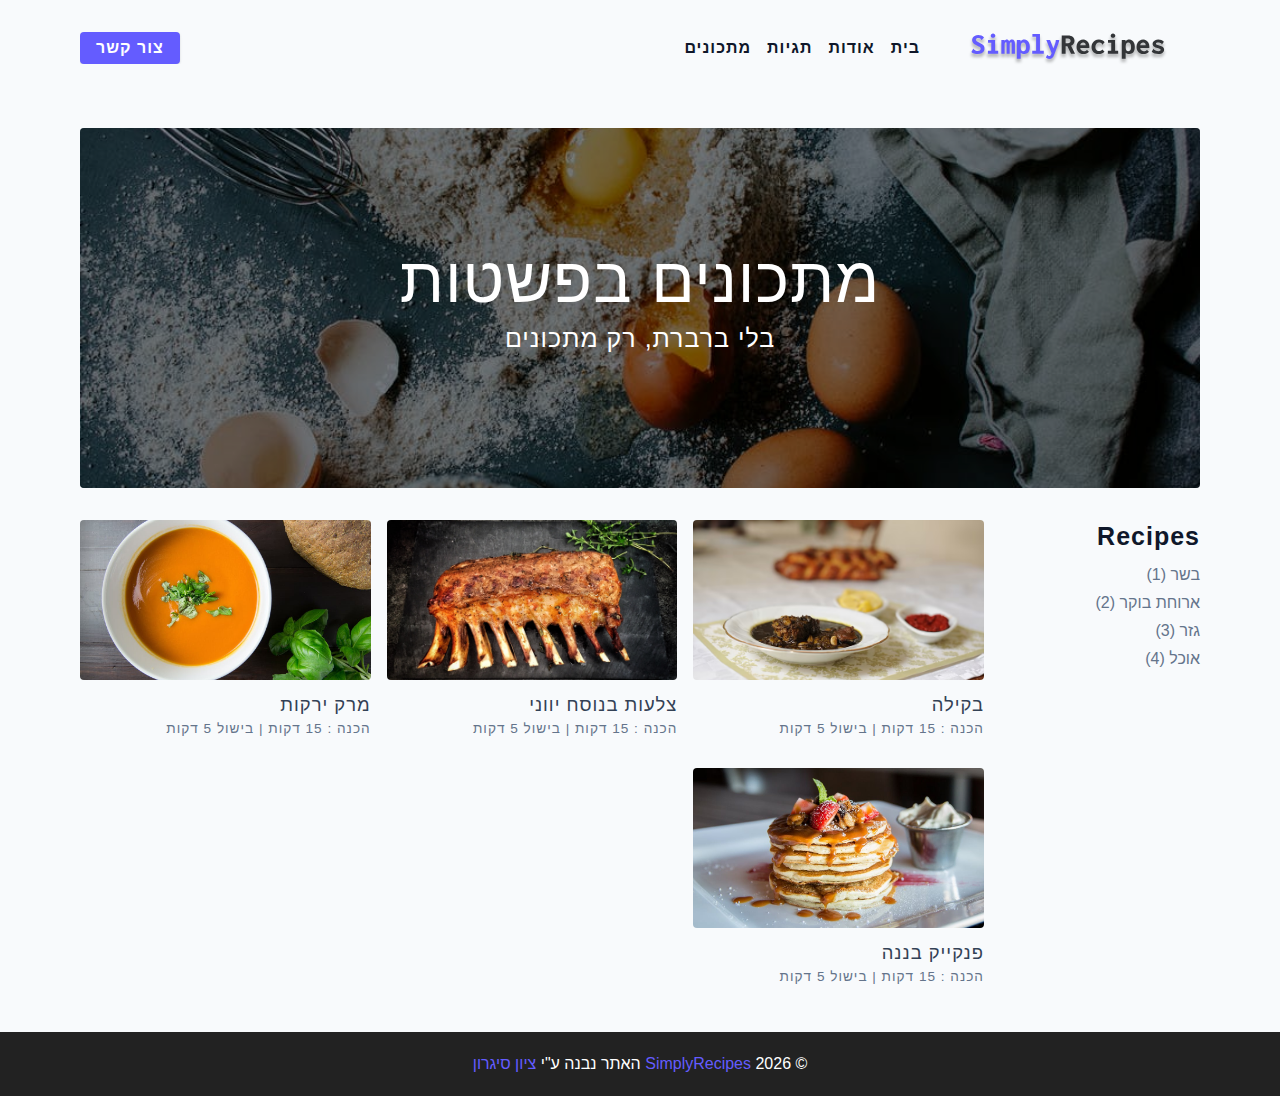
<file: index.html>
<!DOCTYPE html>
<html lang="he">
  <head>
    <meta charset="UTF-8" />
    <meta http-equiv="X-UA-Compatible" content="IE=edge" />
    <meta name="viewport" content="width=device-width, initial-scale=1.0" />
    <title>מתכונים בפשטות</title>
    <!-- favicon -->
    <link rel="shortcut icon" href="./assets/favicon.ico" type="image/x-icon" />
    <!-- normalize -->
    <link rel="stylesheet" href="./css/normalize.css" />
    <!-- font-awesome -->
    <link
      rel="stylesheet"
      href="https://cdnjs.cloudflare.com/ajax/libs/font-awesome/5.14.0/css/all.min.css"
    />
    <!-- main css -->
    <link rel="stylesheet" href="./css/main.css" />
  </head>
  <body dir="rtl">
  <!-- Nav -->
    <div class="navbar">
      <div class="nav-center">
        <!-- header -->
        <div class="nav-header">
          <a href="../recipes/" class="nav-logo">
            <img src="./assets/logo.svg" alt="מתכונים בפשטות">
          </a>
        <button type="button" class="btn nav-btn">
          <i class="fas fa-align-justify"></i>
        </button>
        </div>
        <!-- links -->
        <div class="nav-links">
          <a href="../recipes/" class="nav-link">בית</a>
          <a href="about.html" class="nav-link">אודות</a>
          <a href="tags.html" class="nav-link">תגיות</a>
          <a href="recipes.html" class="nav-link">מתכונים</a>
          <div class="nav-link contact-link">
            <a href="contact.html" class="btn">צור קשר</a>
          </div>
        </div>
      </div>
    </div>
  <!-- End of Nav -->
  <!-- main -->
    <main class="page">
      <!-- header -->
      <header class="hero">
        <div class="hero-container">
          <div class="hero-text">
            <h1>מתכונים בפשטות</h1>
            <h4>בלי ברברת, רק מתכונים</h4>
          </div>
        </div>
      </header>
      <!-- end of header -->
      <!-- recipes container -->
        <section class="recipes-container">
          <!-- tag container -->
          <div class="tags-container">
            <h4>Recipes</h4>
            <div class="tags-list">
              <a href="tag-template.html">בשר (1)</a>
              <a href="tag-template.html">ארוחת בוקר (2)</a>
              <a href="tag-template.html">גזר (3)</a>
              <a href="tag-template.html">אוכל (4)</a>
            </div>
          </div>
          <!-- end of tag container -->
          <!-- resipes-list -->
          <div class="recipes-list">
            <!-- single recipe -->
            <a href="bkila.html" class="recipe">
              <img src="./assets/recipes/bkila.jpg" alt="בשר" class="img recipe-img" />
              <h5>בקילה</h5>
              <p>הכנה : 15 דקות | בישול 5 דקות</p>
            </a>
            <!-- end of single recipe -->
            <!-- single recipe -->
            <a href="single-recipe.html" class="recipe">
              <img src="./assets/recipes/recipe-2.jpeg" alt="בשר" class="img recipe-img" />
              <h5> צלעות בנוסח יווני</h5>
              <p>הכנה : 15 דקות | בישול 5 דקות</p>
            </a>
            <!-- end of single recipe -->
            <!-- single recipe -->
            <a href="single-recipe.html" class="recipe">
              <img src="./assets/recipes/recipe-3.jpeg" alt="מרק ירקות" class="img recipe-img" />
              <h5>מרק ירקות </h5>
              <p>הכנה : 15 דקות | בישול 5 דקות</p>
            </a>
            <!-- end of single recipe -->
            <!-- single recipe -->
            <a href="single-recipe.html" class="recipe">
              <img src="./assets/recipes/recipe-4.jpeg" alt="בשר" class="img recipe-img" />
              <h5>פנקייק בננה</h5>
              <p>הכנה : 15 דקות | בישול 5 דקות</p>
            </a>
            <!-- end of single recipe -->
          </div>
          <!-- end of resipes-list -->
        </section>
      <!-- end of recipes cintainer -->

    </main>
  <!-- end of main -->
  <!-- footer -->
  <footer class="page-footer">
    <p>
      &copy; <span id="date"></span> 
      <span class="footer-logo">SimplyRecipes</span>
      האתר נבנה ע"י <a href="tzionsigron.com">ציון סיגרון</a>
      </p>
  </footer>
  <script src="./js/app.js"></script>
  </body>
</html>
</file>
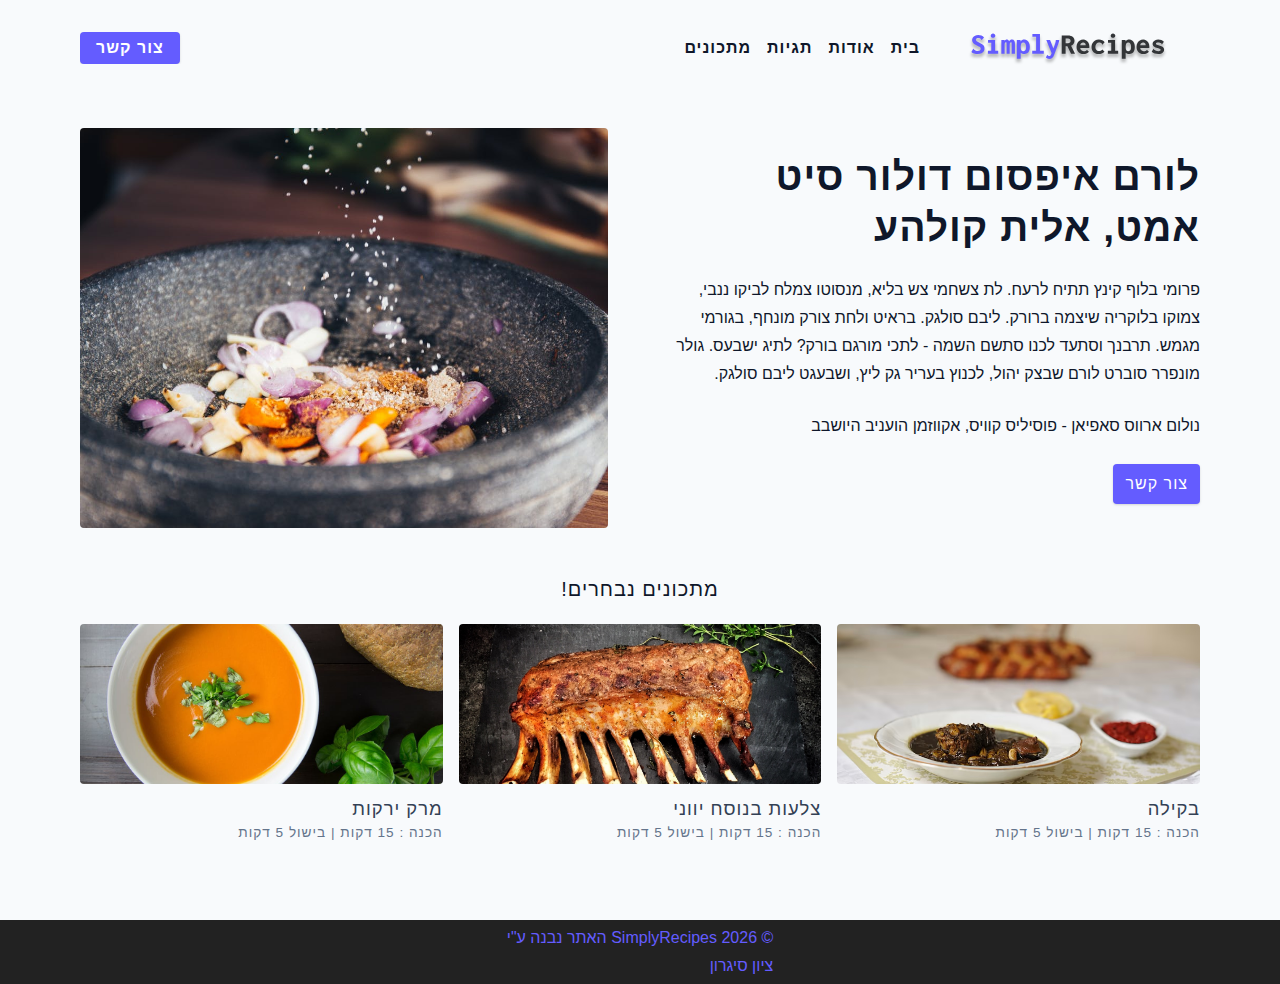
<file: about.html>
<!DOCTYPE html>
<html lang="he">
  <head>
    <meta charset="UTF-8" />
    <meta http-equiv="X-UA-Compatible" content="IE=edge" />
    <meta name="viewport" content="width=device-width, initial-scale=1.0" />
    <title>אודות</title>
    <!-- favicon -->
    <link rel="shortcut icon" href="./assets/favicon.ico" type="image/x-icon" />
    <!-- normalize -->
    <link rel="stylesheet" href="./css/normalize.css" />
    <!-- font-awesome -->
    <link
      rel="stylesheet"
      href="https://cdnjs.cloudflare.com/ajax/libs/font-awesome/5.14.0/css/all.min.css"
    />
    <!-- main css -->
    <link rel="stylesheet" href="./css/main.css" />
  </head>
  <body dir="rtl">
  <!-- Nav -->
    <div class="navbar">
      <div class="nav-center">
        <!-- header -->
        <div class="nav-header">
          <a href="../recipes/" class="nav-logo">
            <img src="./assets/logo.svg" alt="מתכונים בפשטות">
          </a>
        <button type="button" class="btn nav-btn">
          <i class="fas fa-align-justify"></i>
        </button>
        </div>
        <!-- links -->
        <div class="nav-links">
          <a href="../recipes/" class="nav-link">בית</a>
          <a href="about.html" class="nav-link">אודות</a>
          <a href="tags.html" class="nav-link">תגיות</a>
          <a href="recipes.html" class="nav-link">מתכונים</a>
          <div class="nav-link contact-link">
            <a href="contact.html" class="btn">צור קשר</a>
          </div>
        </div>
      </div>
    </div>
  <!-- End of Nav -->
  <!-- main -->
    <main class="page">
      <section class="about-page">
        <article>
          <h2>לורם איפסום דולור סיט אמט, אלית קולהע  </h2>
          <p>
            פרומי בלוף קינץ תתיח לרעח. לת צשחמי צש בליא, מנסוטו צמלח לביקו ננבי, צמוקו בלוקריה שיצמה ברורק. ליבם סולגק. בראיט ולחת צורק מונחף, בגורמי מגמש. תרבנך וסתעד לכנו סתשם השמה - לתכי מורגם בורק? לתיג ישבעס. גולר מונפרר סוברט לורם שבצק יהול, לכנוץ בעריר גק ליץ, ושבעגט ליבם סולגק. 
          </p>
          <p>נולום ארווס סאפיאן - פוסיליס קוויס, אקווזמן הועניב היושבב</p>
          <a href="contact.html" class="btn">צור קשר</a>
        </article>
        <img src="./assets/about.jpeg" alt="מתכונים נבחרים" class="img about-img">
      </section>
      <section class="featured-recipes">
        <h5 class="featured-title">מתכונים נבחרים!</h5>
        <!-- resipes-list -->
        <div class="recipes-list">
          <!-- single recipe -->
          <a href="bkila.html" class="recipe">
            <img src="./assets/recipes/bkila.jpg" alt="בשר" class="img recipe-img" />
            <h5>בקילה</h5>
            <p>הכנה : 15 דקות | בישול 5 דקות</p>
          </a>
          <!-- end of single recipe -->
          <!-- single recipe -->
          <a href="single-recipe.html" class="recipe">
            <img src="./assets/recipes/recipe-2.jpeg" alt="בשר" class="img recipe-img" />
            <h5> צלעות בנוסח יווני</h5>
            <p>הכנה : 15 דקות | בישול 5 דקות</p>
          </a>
          <!-- end of single recipe -->
          <!-- single recipe -->
          <a href="single-recipe.html" class="recipe">
            <img src="./assets/recipes/recipe-3.jpeg" alt="מרק ירקות" class="img recipe-img" />
            <h5>מרק ירקות </h5>
            <p>הכנה : 15 דקות | בישול 5 דקות</p>
          </a>
          <!-- end of single recipe -->
          <!-- single recipe -->
          <a href="single-recipe.html" class="recipe">
        </div>
        <!-- end of resipes-list -->
      </section>
    </main>
  <!-- end of main -->
  <!-- footer -->
  <footer class="page-footer">
    <p>
      &copy; <span id="date"></span> 
      <span class="footer-logo">SimplyRecipes</span>
      האתר נבנה ע"י <a href="tzionsigron.com">ציון סיגרון</a>
      </p>
  </footer>
  <script src="./js/app.js"></script>
  </body>
</html>
</file>
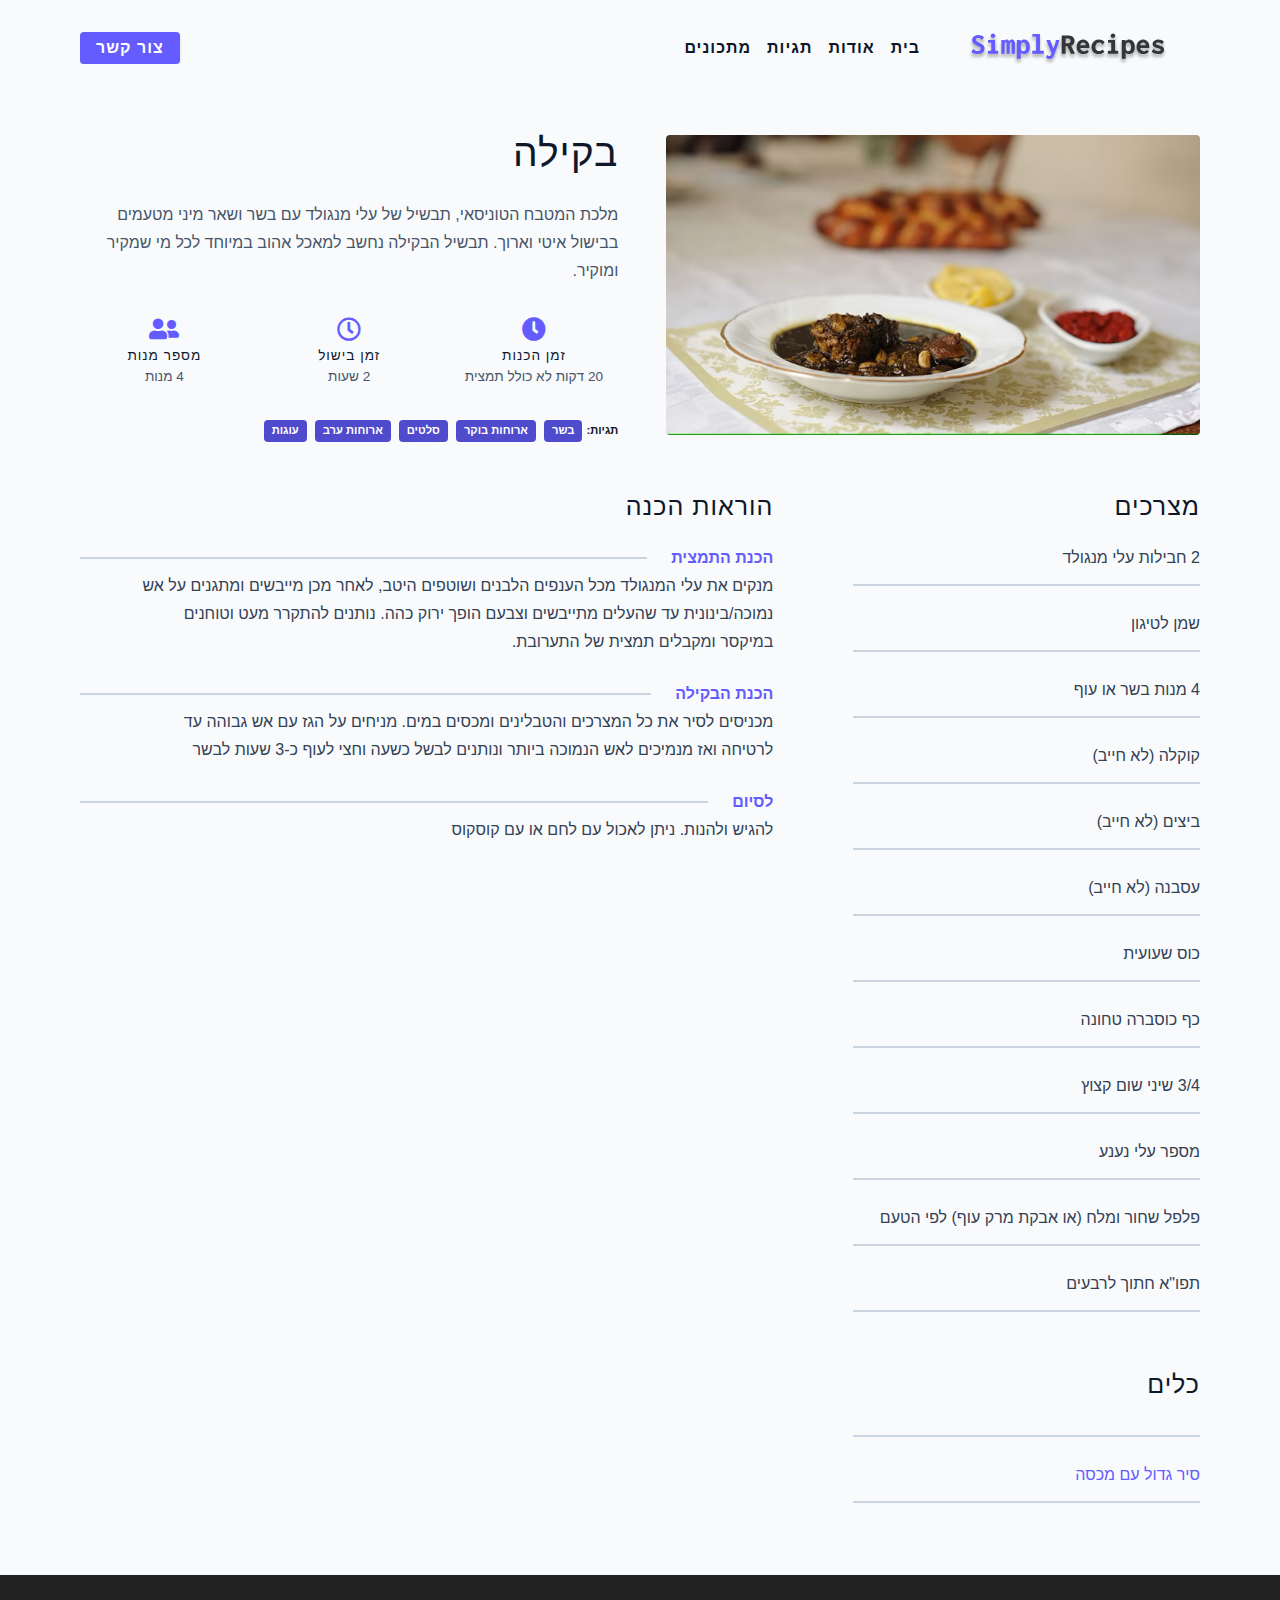
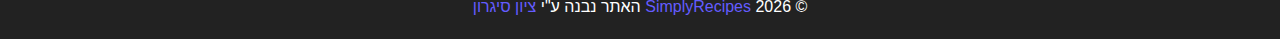
<file: bkila.html>
<!DOCTYPE html>
<html lang="he">
  <head>
    <meta charset="UTF-8" />
    <meta http-equiv="X-UA-Compatible" content="IE=edge" />
    <meta name="viewport" content="width=device-width, initial-scale=1.0" />
    <title>מתכון יחיד</title>
    <!-- favicon -->
    <link rel="shortcut icon" href="./assets/favicon.ico" type="image/x-icon" />
    <!-- normalize -->
    <link rel="stylesheet" href="./css/normalize.css" />
    <!-- font-awesome -->
    <link
      rel="stylesheet"
      href="https://cdnjs.cloudflare.com/ajax/libs/font-awesome/5.14.0/css/all.min.css"
    />
    <!-- main css -->
    <link rel="stylesheet" href="./css/main.css" />
  </head>
  <body dir="rtl">
  <!-- Nav -->
    <div class="navbar">
      <div class="nav-center">
        <!-- header -->
        <div class="nav-header">
          <a href="../recipes/" class="nav-logo">
            <img src="./assets/logo.svg" alt="מתכונים בפשטות">
          </a>
        <button type="button" class="btn nav-btn">
          <i class="fas fa-align-justify"></i>
        </button>
        </div>
        <!-- links -->
        <div class="nav-links">
          <a href="../recipes/" class="nav-link">בית</a>
          <a href="about.html" class="nav-link">אודות</a>
          <a href="tags.html" class="nav-link">תגיות</a>
          <a href="recipes.html" class="nav-link">מתכונים</a>
          <div class="nav-link contact-link">
            <a href="contact.html" class="btn">צור קשר</a>
          </div>
        </div>
      </div>
    </div>
  <!-- End of Nav -->
  <!-- main -->
    <main class="page">
      <div class="recipe-page">
        <section class="recipe-hero">
          <img src="./assets/recipes/bkila.jpg" class="recipe-hero-img" alt="פנקייק">
          <article>
            <h2>בקילה</h2>
            <p>מלכת המטבח הטוניסאי,  תבשיל של עלי מנגולד עם בשר ושאר מיני  מטעמים בבישול איטי וארוך. תבשיל הבקילה נחשב למאכל אהוב במיוחד לכל מי שמקיר ומוקיר. </p>
            <!-- recipe icons -->
            <div class="recipe-icons">
              <!-- single recipe icon -->
              <article>
                <i class="fas fa-clock"></i>
                <h5>זמן הכנות</h5>
                <p>20 דקות לא כולל תמצית</p>
              </article>
              <!-- single recipe icon -->
              <article>
                <i class="far fa-clock"></i>
                <h5>זמן בישול</h5>
                <p>2 שעות</p>
              </article>
              <!-- single recipe icon -->
              <article>
                <i class="fas fa-user-friends"></i>
                <h5>מספר מנות</h5>
                <p>4 מנות</p>
              </article>
            </div>
            <!-- recipe tags -->
            <div class="recipe-tags">
              תגיות: <a href="tag-template.html">בשר</a>
              <a href="tag-template.html">ארוחות בוקר</a>
              <a href="tag-template.html">סלטים</a>
              <a href="tag-template.html">ארוחות ערב</a>
              <a href="tag-template.html">עוגות</a>
            </div>
          </article>
        </section>
        <!-- recipe content -->
        <section class="recipe-content">
          <article class="second-column">
            <div>
              <h4>מצרכים</h4>
              <p class="single-ingredient">
                2 חבילות עלי מנגולד
              </p>
              <p class="single-ingredient">
                שמן לטיגון
              </p>
              <p class="single-ingredient">
                4 מנות בשר או עוף
              </p>
              <p class="single-ingredient">
                קוקלה (לא חייב)
              </p>
              <p class="single-ingredient">
                ביצים (לא חייב)
              </p>
              <p class="single-ingredient">
                עסבנה (לא חייב)
              </p>
              <p class="single-ingredient">
                כוס שעועית
              </p>
              <p class="single-ingredient">
                כף כוסברה טחונה
              </p>
              <p class="single-ingredient">
                3/4 שיני שום קצוץ
              </p>
              <p class="single-ingredient">
                מספר עלי נענע
              </p>
              <p class="single-ingredient">
                פלפל שחור ומלח (או אבקת מרק עוף) לפי הטעם
              </p>
              <p class="single-ingredient">
                תפו"א חתוך לרבעים
              </p>
            </div>
            <div>
              <h4>כלים</h4>
              <p class="single-tool">
              </p>
              <p class="single-tool">
                סיר גדול עם מכסה
              </p>
            </div>
          </article>
          <article>
            <h4>הוראות הכנה</h4>
            <!-- Single instruction -->
            <div class="single-instruction">
              <header>
                <p>הכנת התמצית</p>
                <div></div>
              </header>
              <p>
                מנקים את עלי המנגולד מכל הענפים הלבנים ושוטפים היטב, לאחר מכן מייבשים ומתגנים על אש נמוכה/בינונית עד שהעלים מתייבשים וצבעם הופך ירוק כהה. נותנים להתקרר מעט וטוחנים במיקסר ומקבלים תמצית של התערובת.
              </p>
            </div>
            <!-- Single instruction -->
            <div class="single-instruction">
              <header>
                <p>הכנת הבקילה</p>
                <div></div>
              </header>
              <p>
              מכניסים לסיר את כל המצרכים והטבלינים ומכסים במים. מניחים על הגז עם אש גבוהה עד לרטיחה ואז מנמיכים לאש הנמוכה ביותר ונותנים לבשל כשעה וחצי לעוף כ-3 שעות לבשר
              </p>
            </div>
            <!-- Single instruction -->
            <div class="single-instruction">
              <header>
                <p>לסיום</p>
                <div></div>
              </header>
              <p>
                להגיש ולהנות. ניתן לאכול עם לחם או עם קוסקוס
              </p>
            </div>
          </article>
        </section>
      </div>
    </main>
  <!-- end of main -->
  <!-- footer -->
  <footer class="page-footer">
    <p>
      &copy; <span id="date"></span> 
      <span class="footer-logo">SimplyRecipes</span>
      האתר נבנה ע"י <a href="tzionsigron.com">ציון סיגרון</a>
      </p>
  </footer>
  <script src="./js/app.js"></script>
  </body>
</html>
</file>
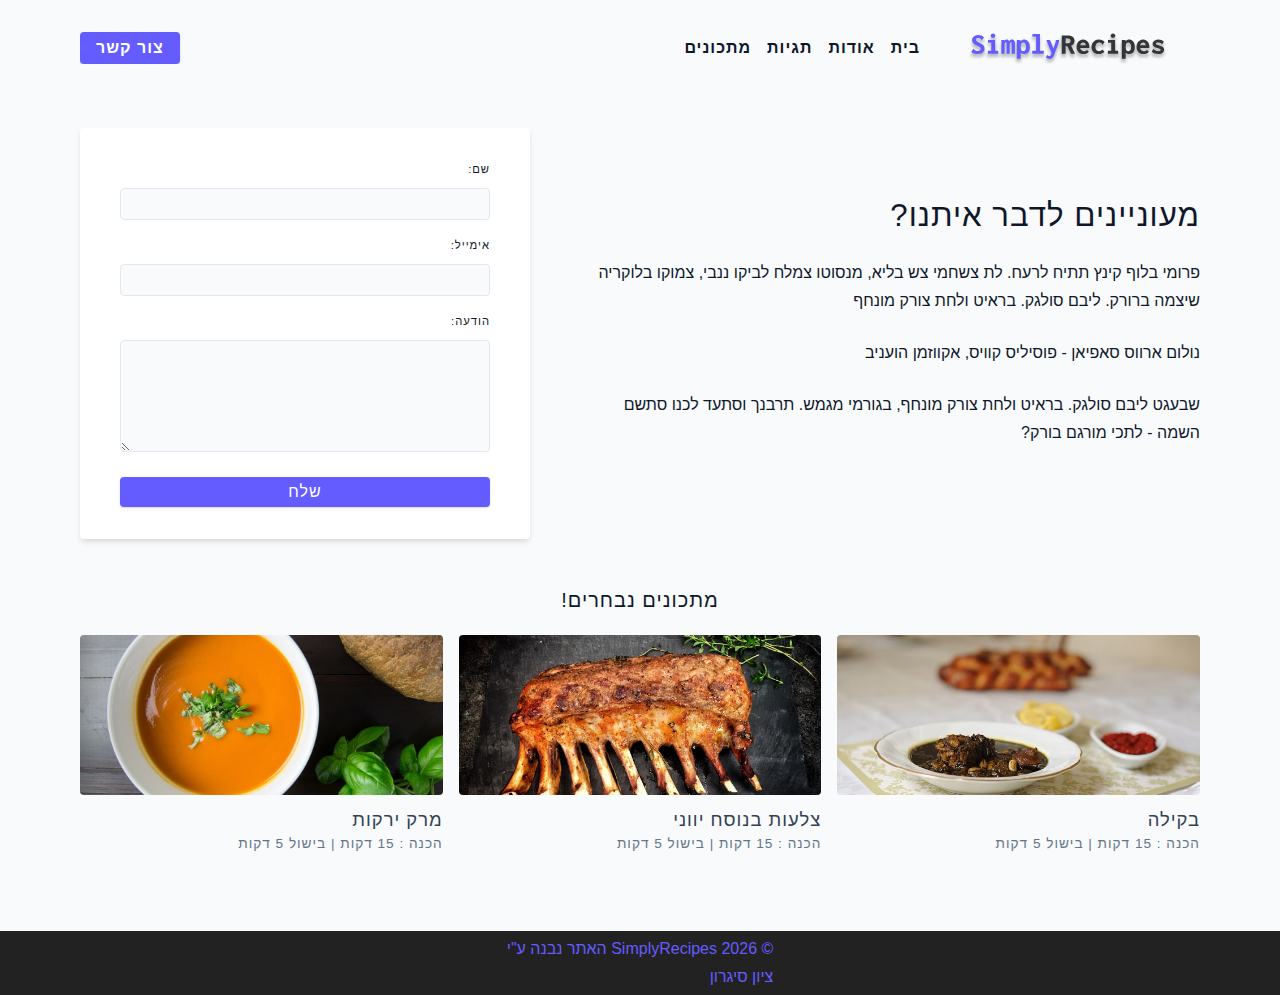
<file: contact.html>
<!DOCTYPE html>
<html lang="he">
  <head>
    <meta charset="UTF-8" />
    <meta http-equiv="X-UA-Compatible" content="IE=edge" />
    <meta name="viewport" content="width=device-width, initial-scale=1.0" />
    <title>צור קשר</title>
    <!-- favicon -->
    <link rel="shortcut icon" href="./assets/favicon.ico" type="image/x-icon" />
    <!-- normalize -->
    <link rel="stylesheet" href="./css/normalize.css" />
    <!-- font-awesome -->
    <link
      rel="stylesheet"
      href="https://cdnjs.cloudflare.com/ajax/libs/font-awesome/5.14.0/css/all.min.css"
    />
    <!-- main css -->
    <link rel="stylesheet" href="./css/main.css" />
  </head>
  <body dir="rtl">
  <!-- Nav -->
    <div class="navbar">
      <div class="nav-center">
        <!-- header -->
        <div class="nav-header">
          <a href="../recipes/" class="nav-logo">
            <img src="./assets/logo.svg" alt="מתכונים בפשטות">
          </a>
        <button type="button" class="btn nav-btn">
          <i class="fas fa-align-justify"></i>
        </button>
        </div>
        <!-- links -->
        <div class="nav-links">
          <a href="../recipes/" class="nav-link">בית</a>
          <a href="about.html" class="nav-link">אודות</a>
          <a href="tags.html" class="nav-link">תגיות</a>
          <a href="recipes.html" class="nav-link">מתכונים</a>
          <div class="nav-link contact-link">
            <a href="contact.html" class="btn">צור קשר</a>
          </div>
        </div>
      </div>
    </div>
  <!-- End of Nav -->
  <!-- main -->
    <main class="page">
      <section class="contact-container">
        <article class="contact-info">
          <h3>מעוניינים לדבר איתנו?</h3>
          <p>פרומי בלוף קינץ תתיח לרעח. לת צשחמי צש בליא, מנסוטו צמלח לביקו ננבי, צמוקו בלוקריה שיצמה ברורק. ליבם סולגק. בראיט ולחת צורק מונחף</p>
          <p>נולום ארווס סאפיאן - פוסיליס קוויס, אקווזמן הועניב</p>
          <p>שבעגט ליבם סולגק. בראיט ולחת צורק מונחף, בגורמי מגמש. תרבנך וסתעד לכנו סתשם השמה - לתכי מורגם בורק?</p>
        </article>
        <article>
          <form class="form contact-form">
            <!-- single form row -->
            <div class="form-row">
              <label for="name" class="form-label">שם: </label>
              <input type="text" name="name" id="name" class="form-input" />
            </div>
            <!-- end of single form row -->
            <!-- single form row -->
            <div class="form-row">
              <label for="email" class="form-label">אימייל: </label>
              <input type="text" name="email" id="email" class="form-input" />
            </div>
            <!-- end of single form row -->
            <!-- textarea form row -->
            <div class="form-row">
              <label for="message" class="form-label">הודעה: </label>
              <textarea name="message" id="message" class="form-textarea"></textarea>
            </div>
            <!-- end of textarea form row -->
            <button type="submit" class="btn btn-block">שלח</button>
          </form>
        </article>
      </section>
      <section class="featured-recipes">
        <h5 class="featured-title">מתכונים נבחרים!</h5>
        <!-- resipes-list -->
        <div class="recipes-list">
          <!-- single recipe -->
          <a href="single-recipe.html" class="recipe">
            <img src="./assets/recipes/bkila.jpg" alt="בשר" class="img recipe-img" />
            <h5>בקילה</h5>
            <p>הכנה : 15 דקות | בישול 5 דקות</p>
          </a>
          <!-- end of single recipe -->
          <!-- single recipe -->
          <a href="bkila.html" class="recipe">
            <img src="./assets/recipes/recipe-2.jpeg" alt="בשר" class="img recipe-img" />
            <h5> צלעות בנוסח יווני</h5>
            <p>הכנה : 15 דקות | בישול 5 דקות</p>
          </a>
          <!-- end of single recipe -->
          <!-- single recipe -->
          <a href="single-recipe.html" class="recipe">
            <img src="./assets/recipes/recipe-3.jpeg" alt="מרק ירקות" class="img recipe-img" />
            <h5>מרק ירקות </h5>
            <p>הכנה : 15 דקות | בישול 5 דקות</p>
          </a>
          <!-- end of single recipe -->
          <!-- single recipe -->
          <a href="single-recipe.html" class="recipe">
        </div>
        <!-- end of resipes-list -->
      </section>
    </main>
  <!-- end of main -->
  <!-- footer -->
  <footer class="page-footer">
    <p>
      &copy; <span id="date"></span> 
      <span class="footer-logo">SimplyRecipes</span>
      האתר נבנה ע"י <a href="tzionsigron.com">ציון סיגרון</a>
      </p>
  </footer>
  <script src="./js/app.js"></script>
  </body>
</html>
</file>
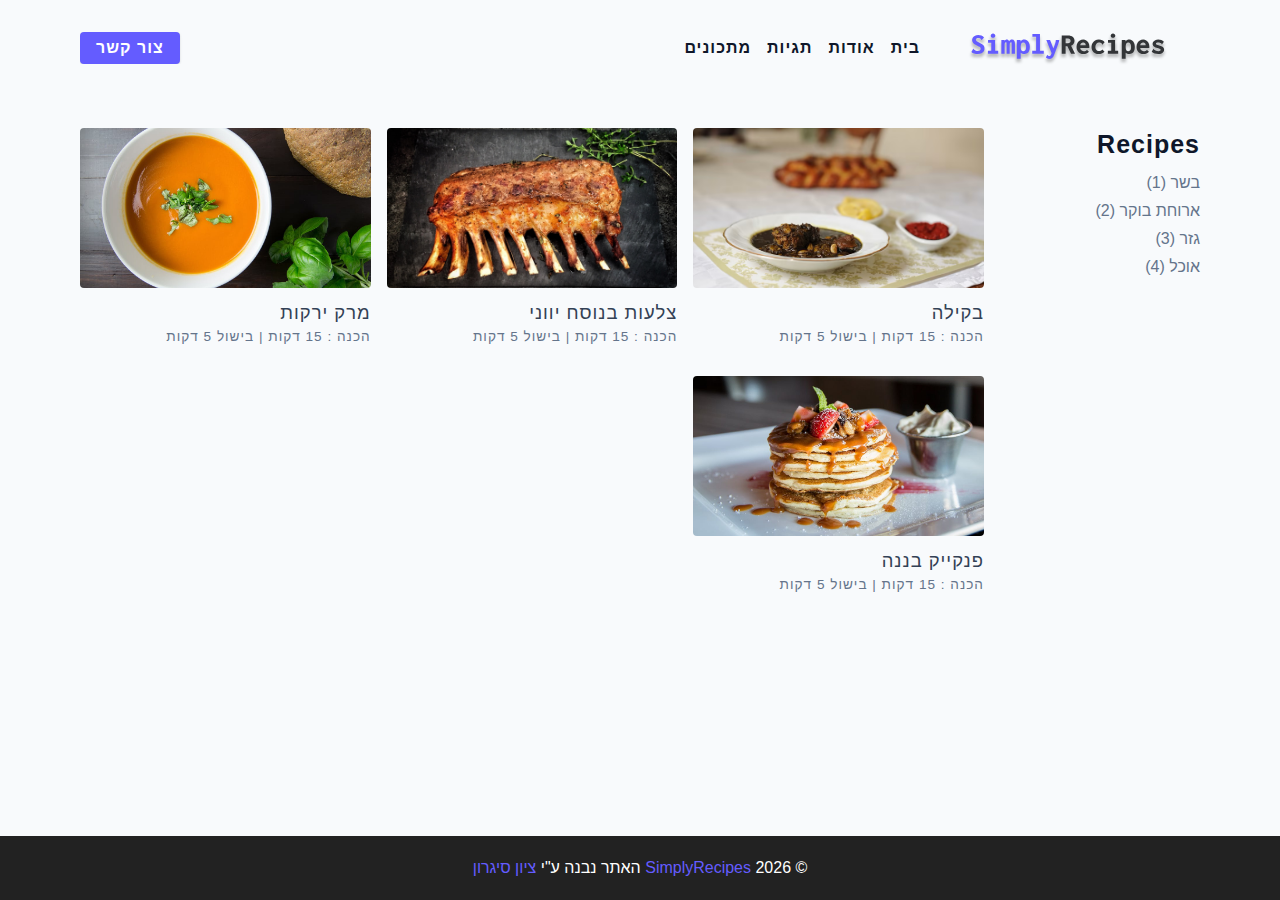
<file: recipes.html>
<!DOCTYPE html>
<html lang="he">
  <head>
    <meta charset="UTF-8" />
    <meta http-equiv="X-UA-Compatible" content="IE=edge" />
    <meta name="viewport" content="width=device-width, initial-scale=1.0" />
    <title>מתכונים</title>
    <!-- favicon -->
    <link rel="shortcut icon" href="./assets/favicon.ico" type="image/x-icon" />
    <!-- normalize -->
    <link rel="stylesheet" href="./css/normalize.css" />
    <!-- font-awesome -->
    <link
      rel="stylesheet"
      href="https://cdnjs.cloudflare.com/ajax/libs/font-awesome/5.14.0/css/all.min.css"
    />
    <!-- main css -->
    <link rel="stylesheet" href="./css/main.css" />
  </head>
  <body dir="rtl">
  <!-- Nav -->
    <div class="navbar">
      <div class="nav-center">
        <!-- header -->
        <div class="nav-header">
          <a href="../recipes/" class="nav-logo">
            <img src="./assets/logo.svg" alt="מתכונים בפשטות">
          </a>
        <button type="button" class="btn nav-btn">
          <i class="fas fa-align-justify"></i>
        </button>
        </div>
        <!-- links -->
        <div class="nav-links">
          <a href="../recipes/" class="nav-link">בית</a>
          <a href="about.html" class="nav-link">אודות</a>
          <a href="tags.html" class="nav-link">תגיות</a>
          <a href="recipes.html" class="nav-link">מתכונים</a>
          <div class="nav-link contact-link">
            <a href="contact.html" class="btn">צור קשר</a>
          </div>
        </div>
      </div>
    </div>
  <!-- End of Nav -->
  <!-- main -->
    <main class="page">
      <!-- recipes container -->
      <section class="recipes-container">
        <!-- tag container -->
        <div class="tags-container">
          <h4>Recipes</h4>
          <div class="tags-list">
            <a href="tag-template.html">בשר (1)</a>
            <a href="tag-template.html">ארוחת בוקר (2)</a>
            <a href="tag-template.html">גזר (3)</a>
            <a href="tag-template.html">אוכל (4)</a>
          </div>
        </div>
        <!-- end of tag container -->
        <!-- resipes-list -->
        <div class="recipes-list">
          <!-- single recipe -->
          <a href="bkila.html" class="recipe">
            <img src="./assets/recipes/bkila.jpg" alt="בשר" class="img recipe-img" />
            <h5>בקילה</h5>
            <p>הכנה : 15 דקות | בישול 5 דקות</p>
          </a>
          <!-- end of single recipe -->
          <!-- single recipe -->
          <a href="single-recipe.html" class="recipe">
            <img src="./assets/recipes/recipe-2.jpeg" alt="בשר" class="img recipe-img" />
            <h5> צלעות בנוסח יווני</h5>
            <p>הכנה : 15 דקות | בישול 5 דקות</p>
          </a>
          <!-- end of single recipe -->
          <!-- single recipe -->
          <a href="single-recipe.html" class="recipe">
            <img src="./assets/recipes/recipe-3.jpeg" alt="מרק ירקות" class="img recipe-img" />
            <h5>מרק ירקות </h5>
            <p>הכנה : 15 דקות | בישול 5 דקות</p>
          </a>
          <!-- end of single recipe -->
          <!-- single recipe -->
          <a href="single-recipe.html" class="recipe">
            <img src="./assets/recipes/recipe-4.jpeg" alt="בשר" class="img recipe-img" />
            <h5>פנקייק בננה</h5>
            <p>הכנה : 15 דקות | בישול 5 דקות</p>
          </a>
          <!-- end of single recipe -->
        </div>
        <!-- end of resipes-list -->
      </section>
    <!-- end of recipes cintainer -->
  </main>
  <!-- end of main -->
  <!-- footer -->
  <footer class="page-footer">
    <p>
      &copy; <span id="date"></span> 
      <span class="footer-logo">SimplyRecipes</span>
      האתר נבנה ע"י <a href="tzionsigron.com">ציון סיגרון</a>
      </p>
  </footer>
  <script src="./js/app.js"></script>
  </body>
</html>
</file>
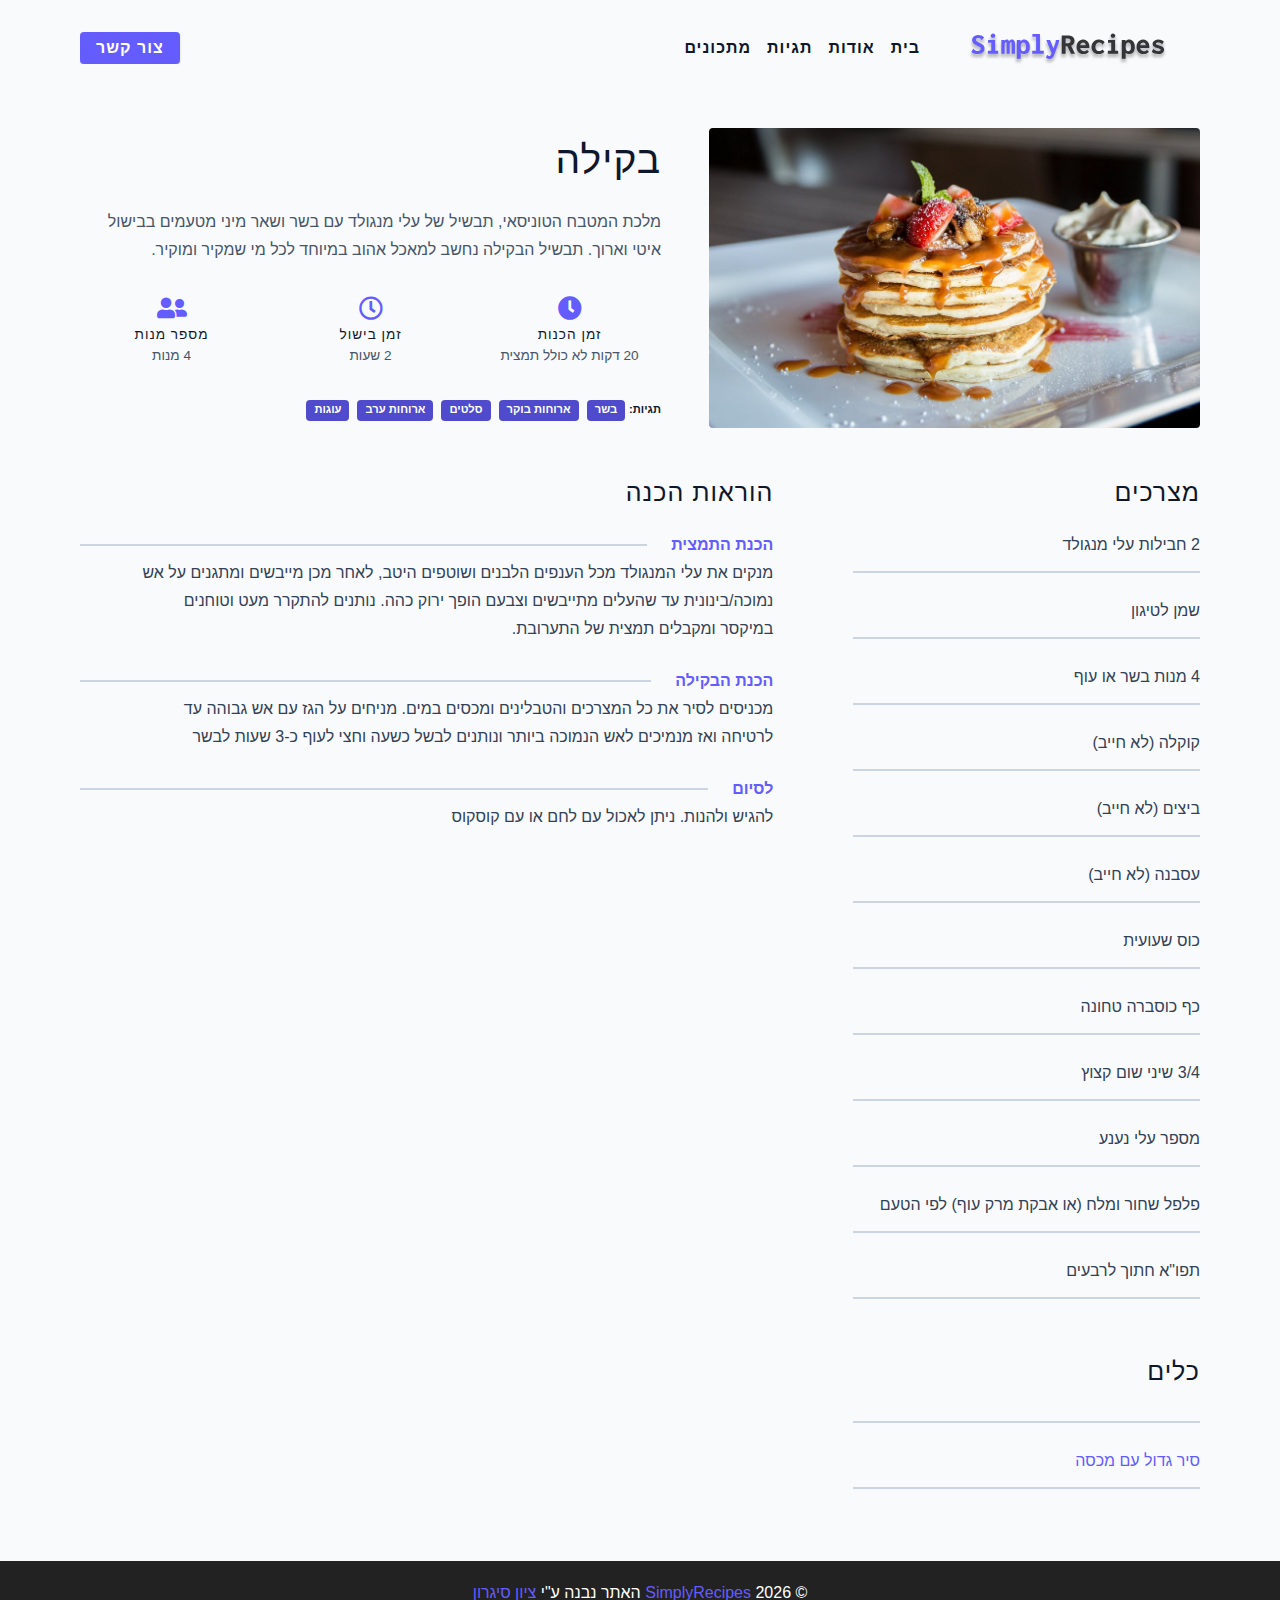
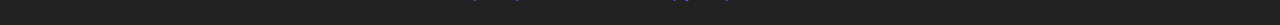
<file: single-recipe.html>
<!DOCTYPE html>
<html lang="he">
  <head>
    <meta charset="UTF-8" />
    <meta http-equiv="X-UA-Compatible" content="IE=edge" />
    <meta name="viewport" content="width=device-width, initial-scale=1.0" />
    <title>מתכון יחיד</title>
    <!-- favicon -->
    <link rel="shortcut icon" href="./assets/favicon.ico" type="image/x-icon" />
    <!-- normalize -->
    <link rel="stylesheet" href="./css/normalize.css" />
    <!-- font-awesome -->
    <link
      rel="stylesheet"
      href="https://cdnjs.cloudflare.com/ajax/libs/font-awesome/5.14.0/css/all.min.css"
    />
    <!-- main css -->
    <link rel="stylesheet" href="./css/main.css" />
  </head>
  <body dir="rtl">
  <!-- Nav -->
    <div class="navbar">
      <div class="nav-center">
        <!-- header -->
        <div class="nav-header">
          <a href="../recipes/" class="nav-logo">
            <img src="./assets/logo.svg" alt="מתכונים בפשטות">
          </a>
        <button type="button" class="btn nav-btn">
          <i class="fas fa-align-justify"></i>
        </button>
        </div>
        <!-- links -->
        <div class="nav-links">
          <a href="../recipes/" class="nav-link">בית</a>
          <a href="about.html" class="nav-link">אודות</a>
          <a href="tags.html" class="nav-link">תגיות</a>
          <a href="recipes.html" class="nav-link">מתכונים</a>
          <div class="nav-link contact-link">
            <a href="contact.html" class="btn">צור קשר</a>
          </div>
        </div>
      </div>
    </div>
  <!-- End of Nav -->
  <!-- main -->
    <main class="page">
      <div class="recipe-page">
        <section class="recipe-hero">
          <img src="./assets/recipes/recipe-4.jpeg" class="recipe-hero-img" alt="פנקייק">
          <article>
            <h2>בקילה</h2>
            <p>מלכת המטבח הטוניסאי,  תבשיל של עלי מנגולד עם בשר ושאר מיני  מטעמים בבישול איטי וארוך. תבשיל הבקילה נחשב למאכל אהוב במיוחד לכל מי שמקיר ומוקיר. </p>
            <!-- recipe icons -->
            <div class="recipe-icons">
              <!-- single recipe icon -->
              <article>
                <i class="fas fa-clock"></i>
                <h5>זמן הכנות</h5>
                <p>20 דקות לא כולל תמצית</p>
              </article>
              <!-- single recipe icon -->
              <article>
                <i class="far fa-clock"></i>
                <h5>זמן בישול</h5>
                <p>2 שעות</p>
              </article>
              <!-- single recipe icon -->
              <article>
                <i class="fas fa-user-friends"></i>
                <h5>מספר מנות</h5>
                <p>4 מנות</p>
              </article>
            </div>
            <!-- recipe tags -->
            <div class="recipe-tags">
              תגיות: <a href="tag-template.html">בשר</a>
              <a href="tag-template.html">ארוחות בוקר</a>
              <a href="tag-template.html">סלטים</a>
              <a href="tag-template.html">ארוחות ערב</a>
              <a href="tag-template.html">עוגות</a>
            </div>
          </article>
        </section>
        <!-- recipe content -->
        <section class="recipe-content">
          <article class="second-column">
            <div>
              <h4>מצרכים</h4>
              <p class="single-ingredient">
                2 חבילות עלי מנגולד
              </p>
              <p class="single-ingredient">
                שמן לטיגון
              </p>
              <p class="single-ingredient">
                4 מנות בשר או עוף
              </p>
              <p class="single-ingredient">
                קוקלה (לא חייב)
              </p>
              <p class="single-ingredient">
                ביצים (לא חייב)
              </p>
              <p class="single-ingredient">
                עסבנה (לא חייב)
              </p>
              <p class="single-ingredient">
                כוס שעועית
              </p>
              <p class="single-ingredient">
                כף כוסברה טחונה
              </p>
              <p class="single-ingredient">
                3/4 שיני שום קצוץ
              </p>
              <p class="single-ingredient">
                מספר עלי נענע
              </p>
              <p class="single-ingredient">
                פלפל שחור ומלח (או אבקת מרק עוף) לפי הטעם
              </p>
              <p class="single-ingredient">
                תפו"א חתוך לרבעים
              </p>
            </div>
            <div>
              <h4>כלים</h4>
              <p class="single-tool">
              </p>
              <p class="single-tool">
                סיר גדול עם מכסה
              </p>
            </div>
          </article>
          <article>
            <h4>הוראות הכנה</h4>
            <!-- Single instruction -->
            <div class="single-instruction">
              <header>
                <p>הכנת התמצית</p>
                <div></div>
              </header>
              <p>
                מנקים את עלי המנגולד מכל הענפים הלבנים ושוטפים היטב, לאחר מכן מייבשים ומתגנים על אש נמוכה/בינונית עד שהעלים מתייבשים וצבעם הופך ירוק כהה. נותנים להתקרר מעט וטוחנים במיקסר ומקבלים תמצית של התערובת.
              </p>
            </div>
            <!-- Single instruction -->
            <div class="single-instruction">
              <header>
                <p>הכנת הבקילה</p>
                <div></div>
              </header>
              <p>
              מכניסים לסיר את כל המצרכים והטבלינים ומכסים במים. מניחים על הגז עם אש גבוהה עד לרטיחה ואז מנמיכים לאש הנמוכה ביותר ונותנים לבשל כשעה וחצי לעוף כ-3 שעות לבשר
              </p>
            </div>
            <!-- Single instruction -->
            <div class="single-instruction">
              <header>
                <p>לסיום</p>
                <div></div>
              </header>
              <p>
                להגיש ולהנות. ניתן לאכול עם לחם או עם קוסקוס
              </p>
            </div>
          </article>
        </section>
      </div>
    </main>
  <!-- end of main -->
  <!-- footer -->
  <footer class="page-footer">
    <p>
      &copy; <span id="date"></span> 
      <span class="footer-logo">SimplyRecipes</span>
      האתר נבנה ע"י <a href="tzionsigron.com">ציון סיגרון</a>
      </p>
  </footer>
  <script src="./js/app.js"></script>
  </body>
</html>
</file>
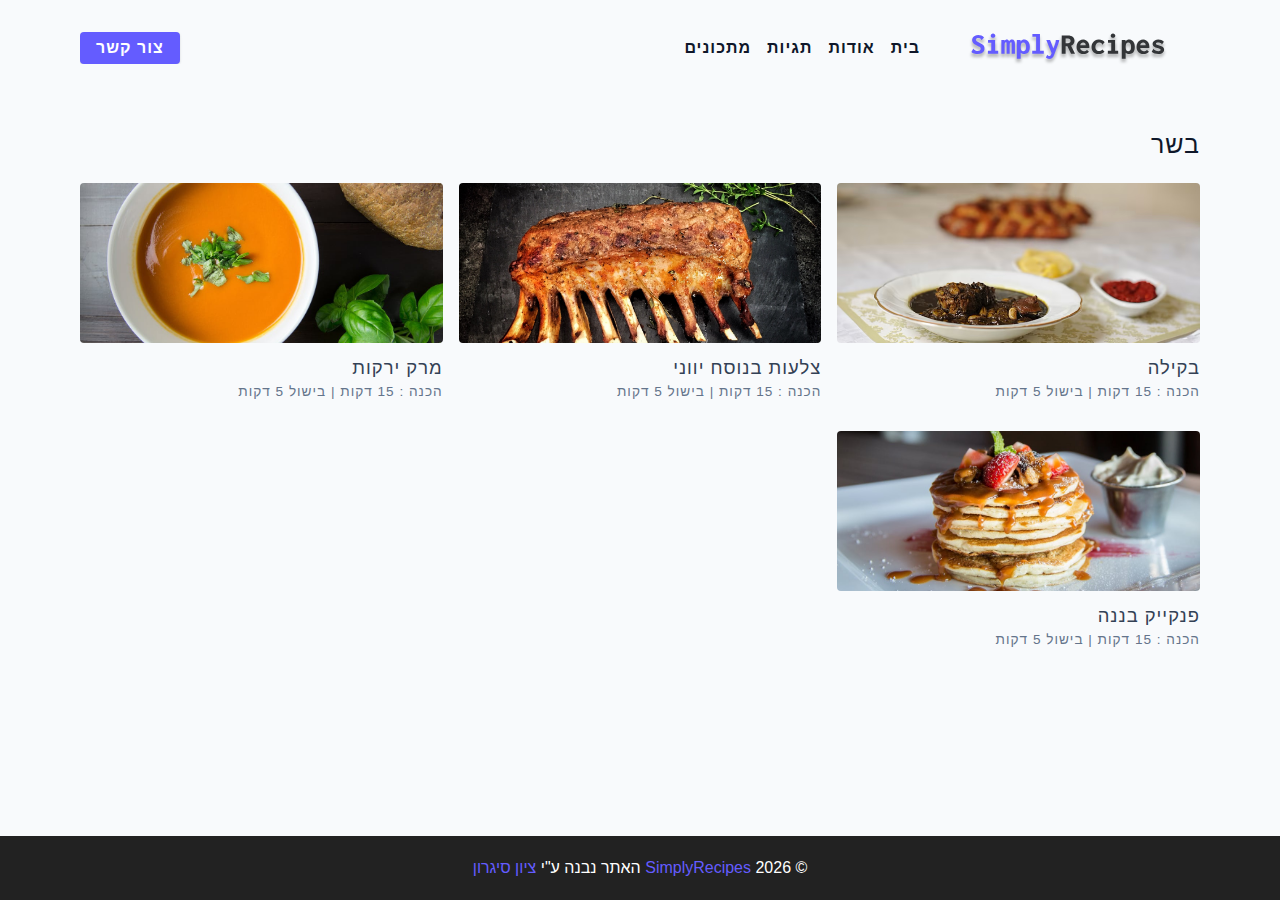
<file: tag-template.html>
<!DOCTYPE html>
<html lang="he">
  <head>
    <meta charset="UTF-8" />
    <meta http-equiv="X-UA-Compatible" content="IE=edge" />
    <meta name="viewport" content="width=device-width, initial-scale=1.0" />
    <title>תבנית תגיות</title>
    <!-- favicon -->
    <link rel="shortcut icon" href="./assets/favicon.ico" type="image/x-icon" />
    <!-- normalize -->
    <link rel="stylesheet" href="./css/normalize.css" />
    <!-- font-awesome -->
    <link
      rel="stylesheet"
      href="https://cdnjs.cloudflare.com/ajax/libs/font-awesome/5.14.0/css/all.min.css"
    />
    <!-- main css -->
    <link rel="stylesheet" href="./css/main.css" />
  </head>
  <body dir="rtl">
  <!-- Nav -->
    <div class="navbar">
      <div class="nav-center">
        <!-- header -->
        <div class="nav-header">
          <a href="../recipes/" class="nav-logo">
            <img src="./assets/logo.svg" alt="מתכונים בפשטות">
          </a>
        <button type="button" class="btn nav-btn">
          <i class="fas fa-align-justify"></i>
        </button>
        </div>
        <!-- links -->
        <div class="nav-links">
          <a href="../recipes/" class="nav-link">בית</a>
          <a href="about.html" class="nav-link">אודות</a>
          <a href="tags.html" class="nav-link">תגיות</a>
          <a href="recipes.html" class="nav-link">מתכונים</a>
          <div class="nav-link contact-link">
            <a href="contact.html" class="btn">צור קשר</a>
          </div>
        </div>
      </div>
    </div>
    <!-- End of Nav -->
    <!-- main -->
    <main class="page">
      <div>
        <h4>בשר</h4>
        <!-- resipes-list -->
        <div class="recipes-list">
          <!-- single recipe -->
          <a href="bkila.html" class="recipe">
            <img src="./assets/recipes/bkila.jpg" alt="בשר" class="img recipe-img" />
            <h5>בקילה</h5>
            <p>הכנה : 15 דקות | בישול 5 דקות</p>
          </a>
          <!-- end of single recipe -->
          <!-- single recipe -->
          <a href="single-recipe.html" class="recipe">
            <img src="./assets/recipes/recipe-2.jpeg" alt="בשר" class="img recipe-img" />
            <h5> צלעות בנוסח יווני</h5>
            <p>הכנה : 15 דקות | בישול 5 דקות</p>
          </a>
          <!-- end of single recipe -->
          <!-- single recipe -->
          <a href="single-recipe.html" class="recipe">
            <img src="./assets/recipes/recipe-3.jpeg" alt="מרק ירקות" class="img recipe-img" />
            <h5>מרק ירקות </h5>
            <p>הכנה : 15 דקות | בישול 5 דקות</p>
          </a>
          <!-- end of single recipe -->
          <!-- single recipe -->
          <a href="single-recipe.html" class="recipe">
            <img src="./assets/recipes/recipe-4.jpeg" alt="בשר" class="img recipe-img" />
            <h5>פנקייק בננה</h5>
            <p>הכנה : 15 דקות | בישול 5 דקות</p>
          </a>
          <!-- end of single recipe -->
        </div>
        <!-- end of resipes-list -->
      </div>
    </main>
  <!-- end of main -->
  <!-- footer -->
  <footer class="page-footer">
    <p>
      &copy; <span id="date"></span> 
      <span class="footer-logo">SimplyRecipes</span>
      האתר נבנה ע"י <a href="tzionsigron.com">ציון סיגרון</a>
      </p>
  </footer>
  <script src="./js/app.js"></script>
  </body>
</html>
</file>
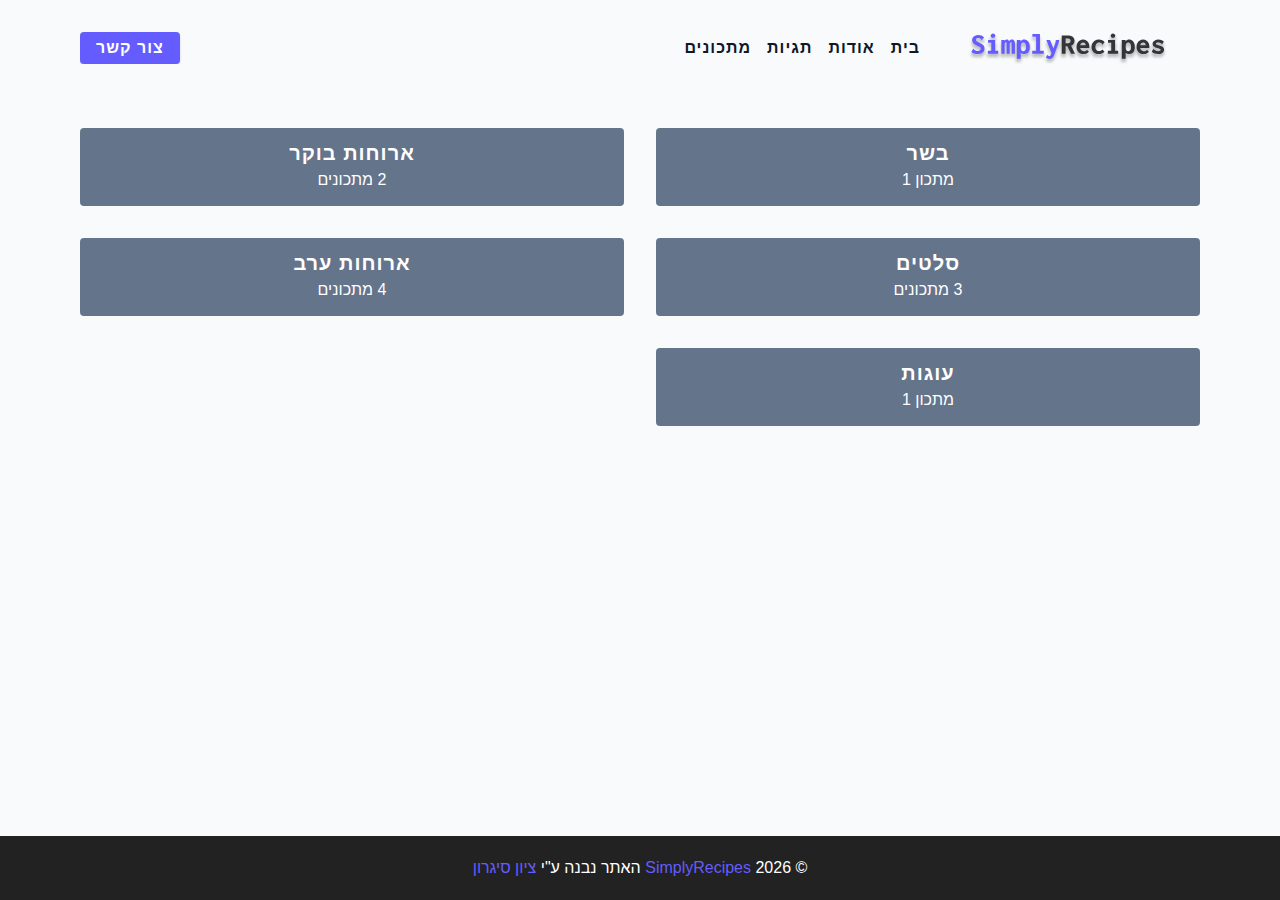
<file: tags.html>
<!DOCTYPE html>
<html lang="he">
  <head>
    <meta charset="UTF-8" />
    <meta http-equiv="X-UA-Compatible" content="IE=edge" />
    <meta name="viewport" content="width=device-width, initial-scale=1.0" />
    <title>תגיות</title>
    <!-- favicon -->
    <link rel="shortcut icon" href="./assets/favicon.ico" type="image/x-icon" />
    <!-- normalize -->
    <link rel="stylesheet" href="./css/normalize.css" />
    <!-- font-awesome -->
    <link
      rel="stylesheet"
      href="https://cdnjs.cloudflare.com/ajax/libs/font-awesome/5.14.0/css/all.min.css"
    />
    <!-- main css -->
    <link rel="stylesheet" href="./css/main.css" />
  </head>
  <body dir="rtl">
  <!-- Nav -->
    <div class="navbar">
      <div class="nav-center">
        <!-- header -->
        <div class="nav-header">
          <a href="../recipes/" class="nav-logo">
            <img src="./assets/logo.svg" alt="מתכונים בפשטות">
          </a>
        <button type="button" class="btn nav-btn">
          <i class="fas fa-align-justify"></i>
        </button>
        </div>
        <!-- links -->
        <div class="nav-links">
          <a href="../recipes/" class="nav-link">בית</a>
          <a href="about.html" class="nav-link">אודות</a>
          <a href="tags.html" class="nav-link">תגיות</a>
          <a href="recipes.html" class="nav-link">מתכונים</a>
          <div class="nav-link contact-link">
            <a href="contact.html" class="btn">צור קשר</a>
          </div>
        </div>
      </div>
    </div>
  <!-- End of Nav -->
  <!-- main -->
    <main class="page">
      <section class="tags-wrapper">
        <!-- single tag -->
        <a href="tag-template.html" class="tag">
          <h5>בשר</h5>
          <p>מתכון 1</p>
        </a>
        <!-- end of single tag -->
        <!-- single tag -->
        <a href="tag-template.html" class="tag">
          <h5>ארוחות בוקר</h5>
          <p>2 מתכונים</p>
        </a>
        <!-- end of single tag -->
        <!-- single tag -->
        <a href="tag-template.html" class="tag">
          <h5>סלטים</h5>
          <p>3 מתכונים</p>
        </a>
        <!-- end of single tag -->
        <!-- single tag -->
        <a href="tag-template.html" class="tag">
          <h5>ארוחות ערב</h5>
          <p>4 מתכונים</p>
        </a>
        <!-- end of single tag -->
        <!-- single tag -->
        <a href="tag-template.html" class="tag">
          <h5>עוגות</h5>
          <p>מתכון 1</p>
        </a>
        <!-- end of single tag -->
      </section>
    </main>
  <!-- end of main -->
  <!-- footer -->
  <footer class="page-footer">
    <p>
      &copy; <span id="date"></span> 
      <span class="footer-logo">SimplyRecipes</span>
      האתר נבנה ע"י <a href="tzionsigron.com">ציון סיגרון</a>
      </p>
  </footer>
  <script src="./js/app.js"></script>
  </body>
</html>
</file>
<file: css/main.css>
*,
::after,
::before {
  box-sizing: border-box;
}
/* fonts */

@import url('https://fonts.googleapis.com/css2?family=Roboto:wght@400;500;600&family=Montserrat&display=swap');
html {
  font-size: 100%;
} /*16px*/

:root {
  /* colors */
  --primary-100: #e2e0ff;
  --primary-200: #c1beff;
  --primary-300: #a29dff;
  --primary-400: #837dff;
  --primary-500: #645cff;
  --primary-600: #504acc;
  --primary-700: #3c3799;
  --primary-800: #282566;
  --primary-900: #141233;

  /* grey */
  --grey-50: #f8fafc;
  --grey-100: #f1f5f9;
  --grey-200: #e2e8f0;
  --grey-300: #cbd5e1;
  --grey-400: #94a3b8;
  --grey-500: #64748b;
  --grey-600: #475569;
  --grey-700: #334155;
  --grey-800: #1e293b;
  --grey-900: #0f172a;
  /* rest of the colors */
  --black: #222;
  --white: #fff;
  --red-light: #f8d7da;
  --red-dark: #842029;
  --green-light: #d1e7dd;
  --green-dark: #0f5132;

  /* fonts  */
  --headingFont: 'Roboto', sans-serif;
  --bodyFont: 'Nunito', sans-serif;
  --smallText: 0.7em;
  /* rest of the vars */
  --backgroundColor: var(--grey-50);
  --textColor: var(--grey-900);
  --borderRadius: 0.25rem;
  --letterSpacing: 1px;
  --transition: 0.3s ease-in-out all;
  --max-width: 1120px;
  --fixed-width: 600px;

  /* box shadow*/
  --shadow-1: 0 1px 3px 0 rgba(0, 0, 0, 0.1), 0 1px 2px 0 rgba(0, 0, 0, 0.06);
  --shadow-2: 0 4px 6px -1px rgba(0, 0, 0, 0.1),
    0 2px 4px -1px rgba(0, 0, 0, 0.06);
  --shadow-3: 0 10px 15px -3px rgba(0, 0, 0, 0.1),
    0 4px 6px -2px rgba(0, 0, 0, 0.05);
  --shadow-4: 0 20px 25px -5px rgba(0, 0, 0, 0.1),
    0 10px 10px -5px rgba(0, 0, 0, 0.04);
}

body {
  background: var(--backgroundColor);
  font-family: var(--bodyFont);
  font-weight: 400;
  line-height: 1.75;
  color: var(--textColor);
}

p {
  margin-top: 0;
  margin-bottom: 1.5rem;
  max-width: 40em;
}

h1,
h2,
h3,
h4,
h5 {
  margin: 0;
  margin-bottom: 1.38rem;
  font-family: var(--headingFont);
  font-weight: 400;
  line-height: 1.3;
  text-transform: capitalize;
  letter-spacing: var(--letterSpacing);
}

h1 {
  margin-top: 0;
  font-size: 3.052rem;
}

h2 {
  font-size: 2.441rem;
}

h3 {
  font-size: 1.953rem;
}

h4 {
  font-size: 1.563rem;
}

h5 {
  font-size: 1.25rem;
}

small,
.text-small {
  font-size: var(--smallText);
}

a {
  text-decoration: none;
}
ul {
  list-style-type: none;
  padding: 0;
}

.img {
  width: 100%;
  display: block;
  object-fit: cover;
}
/* buttons */

.btn {
  cursor: pointer;
  color: var(--white);
  background: var(--primary-500);
  border: transparent;
  border-radius: var(--borderRadius);
  letter-spacing: var(--letterSpacing);
  padding: 0.375rem 0.75rem;
  box-shadow: var(--shadow-1);
  transition: var(--transtion);
  text-transform: capitalize;
  display: inline-block;
}
.btn:hover {
  background: var(--primary-700);
  box-shadow: var(--shadow-3);
}
.btn-hipster {
  color: var(--primary-500);
  background: var(--primary-200);
}
.btn-hipster:hover {
  color: var(--primary-200);
  background: var(--primary-700);
}
.btn-block {
  width: 100%;
}

/* alerts */
.alert {
  padding: 0.375rem 0.75rem;
  margin-bottom: 1rem;
  border-color: transparent;
  border-radius: var(--borderRadius);
}

.alert-danger {
  color: var(--red-dark);
  background: var(--red-light);
}
.alert-success {
  color: var(--green-dark);
  background: var(--green-light);
}
/* form */

.form {
  width: 90vw;
  max-width: var(--fixed-width);
  background: var(--white);
  border-radius: var(--borderRadius);
  box-shadow: var(--shadow-2);
  padding: 2rem 2.5rem;
  margin: 3rem auto;
}
.form-label {
  display: block;
  font-size: var(--smallText);
  margin-bottom: 0.5rem;
  text-transform: capitalize;
  letter-spacing: var(--letterSpacing);
}
.form-input,
.form-textarea {
  width: 100%;
  padding: 0.375rem 0.75rem;
  border-radius: var(--borderRadius);
  background: var(--backgroundColor);
  border: 1px solid var(--grey-200);
}

.form-row {
  margin-bottom: 1rem;
}

.form-textarea {
  height: 7rem;
}
::placeholder {
  font-family: inherit;
  color: var(--grey-400);
}
.form-alert {
  color: var(--red-dark);
  letter-spacing: var(--letterSpacing);
  text-transform: capitalize;
}
/* alert */

@keyframes spinner {
  to {
    transform: rotate(360deg);
  }
}

.loading {
  width: 6rem;
  height: 6rem;
  border: 5px solid var(--grey-400);
  border-radius: 50%;
  border-top-color: var(--primary-500);
  animation: spinner 0.6s linear infinite;
}
.loading {
  margin: 0 auto;
}
/* title */

.title {
  text-align: center;
}

.title-underline {
  background: var(--primary-500);
  width: 7rem;
  height: 0.25rem;
  margin: 0 auto;
  margin-top: -1rem;
}

/*
=============== 
Navbar
===============
*/
.navbar{
  display: flex;
  justify-content: center;
  align-items: center;
}
.nav-center{
  width: 90vw;
  max-width: var(--max-width);
}

.nav-header{
  height: 6rem;
  display: flex;
  justify-content: space-between;
  align-items: center;
}
.nav-logo{
  /* background: red; */
  display: flex;
  align-items: center;
}
.nav-header img{
  width: 200px;
}

.nav-btn{
  padding: 0.15rem 0.75rem;
}
.nav-btn i{
  font-size: 1.25rem;
}

.nav-links{
  display: flex;
  flex-direction: column;
  height: 0;
  overflow: hidden;
  transition: var(--transition);
}
.show-links{
  height: 310px;
}
.nav-link{
  display: block;
  text-align: center;
  text-transform: capitalize;
  color: var(--grey-900);
  letter-spacing: var(--letterSpacing);
  padding: 1rem 0;
  border-top: 1px solid var(--grey-500);
  transition: var(--transition);
  font-weight: 600;
}
.nav-link:hover{
  color: var(--primary-500);
}
.contact-link a{
  padding: 0.15rem 1rem;
}

@media screen and (min-width:992px){
  .nav-btn{
    display: none;
  }
  .navbar{
    height: 6rem;
  }
  .nav-center{
    display: flex;
    align-items: center;
  }
  .nav-header{
    height: auto;
    margin: 2rem;
  }
  .nav-links{
    height: auto;
    flex-direction: row;
    align-items: center;
    width: 100%;
    /* background: red; */
  }
  .nav-link{
    padding: 0;
    border-top: none;
    margin-right: 1rem;
    font-size: 1rem;
  }
  .contact-link{
    margin-right: auto;
    margin-left: 0;
  }
}


/*
=============== 
Page
===============
*/
.page{
  /* background: red; */
  width: 90vw;
  max-width: var(--max-width);
  margin: 0 auto;
  padding-top: 2rem;
  min-height: calc(100vh - (6rem + 4rem));
}

/*
=============== 
Footer
===============
*/
.page-footer{
  height: 4rem;
  background: var(--black);
  color: var(--white);
  display: flex;
  align-items: center;
  justify-content: center;
}
.page-footer p{
  margin-bottom: 0;
}
.footer-logo, .page-footer a{
  color: var(--primary-500);
}

/*
=============== 
Hero
===============
*/
.hero{
  min-height: 40vh;
  background: url('../assets/main.jpeg') center/cover no-repeat;
  margin-bottom: 2rem;
  border-radius: var(--borderRadius);
  position: relative;
}
.hero-container{
  position: absolute;
  width: 100%;
  height: 100%;
  top: 0;
  left: 0;
  background: rgba(0, 0, 0, 0.4);
  border-radius: var(--borderRadius);
  display: flex;
  align-items: center;
  justify-content: center;
}
.hero-text{
  text-align: center;
  color: var(--white);
}
@media screen and (min-width:768px){
  .hero-text h1{
    font-size: 4rem;
    margin-bottom: 0;
  }
}

/*
=============== 
Recipes
===============
*/
.recipes-container{
  display: grid;
  gap: 2rem 1rem;
}
.tags-container{
  order: 1;
  display: flex;
  flex-direction: column;
  padding-bottom: 3rem;
}
.recipes-list{
  display: grid;
  gap: 2rem 1rem;
  padding-bottom: 3rem;
}
.tags-container h4{
  margin-bottom: 0.5rem;
  font-weight: bold;
}
.tags-list{
  display: grid;
  grid-template-columns: 1fr 1fr 1fr;
}
.tags-list a{
  text-transform: capitalize;
  display: block;
  color: var(--grey-500);
  transition: var(--transition);
}
.tags-list a:hover{
  color: var(--primary-800);
}
.recipe{
  display: block;
}
.recipe-img{
  height: 15rem;
  border-radius: var(--borderRadius);
  margin-bottom: 1rem;
}
.recipe h5{
  margin-bottom: 0;
  line-height: 1;
  color: var(--grey-700);
}
.recipe p{
  margin-bottom: 0;
  line-height: 1;
  margin-top: 0.5rem;
  color: var(--grey-500);
  letter-spacing: var(--letterSpacing);
}
@media screen and (min-width:576px) {
  .recipes-list{
    grid-template-columns: 1fr 1fr;
  }
  .recipe-img{
    height: 10rem;
  }
}
@media screen and (min-width:992px) {
  .recipes-container{
    grid-template-columns: 200px 1fr;
  }
  .recipe p{
    font-size: 0.85rem;
  }
  .tags-container{
    order: 0;
  }
  .tags-list{
    grid-template-columns: 1fr;
  }
}
@media screen and (min-width:1200px) {
  .recipe h5{
    font-size: 1.15rem;
  }
  .recipes-list{
    grid-template-columns: 1fr 1fr 1fr;
  }
}

/*
=============== 
Error
===============
*/
.error-page{
  text-align: center;
  padding-top: 5rem;
}
.error-page h1{
  font-size: 9rem;
}

/*
=============== 
About
===============
*/
.about-page h2{
  text-transform: none;
  font-weight: bold;
}
.about-page{
  display: grid;
  gap: 2rem 4rem;
  padding-bottom: 3rem;
}
.about-img{
  border-radius: var(--borderRadius);
  height: 300px;
}

@media screen and (min-width:992px) {
  .about-page{
    grid-template-columns: 1fr 1fr;
    grid-template-rows: 400px;
    align-items: center;
  }
  .about-img{
    height: 100%;
  }
}

.featured-title{
  text-align: center;
}

/*
=============== 
Contact Page
===============
*/
.contact-form{
  width: 100%;
  margin: 0;
}
.contact-container{
  display: grid;
  gap: 2rem 3rem;
  padding-bottom: 3rem;
}
@media screen and (min-width: 992px) {
  .contact-container{
    grid-template-columns: 1fr 450px;
    align-items: center;
  }
}

/*
=============== 
Tags Page
===============
*/
.tags-wrapper{
  display: grid;
  gap: 2rem;
  padding-bottom: 3rem;
}
.tag{
  background: var(--grey-500);
  border-radius: var(--borderRadius);
  text-align: center;
  color: var(--white);
  transition: var(--transition);
  padding: 0.75rem 0;
}
.tag:hover{
  background: var(--primary-500);
}
.tag h5,
.tag p{
  margin-bottom: 0;
}
.tag h5{
  font-weight: 600;
}

@media screen and (min-width: 576px) {
  .tags-wrapper{
    grid-template-columns: 1fr 1fr;
  }
}
@media screen and (min-width: 992px) {
  .tags-wrapper{
    grid-template-columns: reapet(3 1fr);
  }
}

/*
=============== 
Single recipe page
===============
*/
.recipe-hero{
  display: grid;
  gap: 3rem;
}
.recipe-hero-img{
  height: 300px;
  border-radius: var(--borderRadius);
}
.recipe-hero p{
  color: var(--grey-600);
}
.recipe-icons{
  display: grid;
  grid-template-columns: 1fr 1fr 1fr;
  gap: 1rem;
  margin: 2rem 0;
  text-align: center;
}
.recipe-icons i{
  font-size: 1.5rem;
  color: var(--primary-500);
}
.recipe-icons h5,
.recipe-icons p{
  margin-bottom: 0;
  font-size: 0.85rem;
}
.recipe-icons p{
  color: var(--grey-600);
}
.recipe-tags{
  display: flex;
  align-items: center;
  flex-wrap: wrap;
  font-size: 0.7em;
  font-weight: 600;
}
.recipe-tags a{
  background: var(--primary-600);
  border-radius: var(--borderRadius);
  color: var(--white);
  padding: 0.05rem 0.5rem;
  margin: 0 0.25rem;
  text-transform: capitalize;
}

@media screen and (min-width: 992px) {
  .recipe-hero{
    grid-template-columns: 4fr 5fr;
    align-items: center;
  }
}

.recipe-content{
  padding: 3rem 0;
  display: grid;
  gap: 2rem 5rem;
  order: 0;
}

@media screen and (min-width: 992px) {
  .recipe-content{
    grid-template-columns: 1fr 2fr;
  }
}

.single-instruction header{
  display: grid;
  grid-template-columns: auto 1fr;
  gap: 1.5rem;
  align-items: center;
}
.single-instruction header p{
  text-transform: uppercase;
  font-weight: 600;
  margin-bottom: 0;
  color: var(--primary-500);
}
.single-instruction > p{
  color: var(--grey-700);
}
.single-instruction header div{
  height: 2px;
  background: var(--grey-300);
}

.second-column{
  display: grid;
  row-gap: 2rem;
}
.single-ingredient{
  border-bottom: 2px solid var(--grey-300);
  padding-bottom: 0.75rem;
  color: var(--grey-700);
}
.single-tool{
  border-bottom: 2px solid var(--grey-300);
  padding-bottom: 0.75rem;
  color: var(--primary-500);
  text-transform: capitalize;
}



/*
=============== 

===============
*/
</file>
